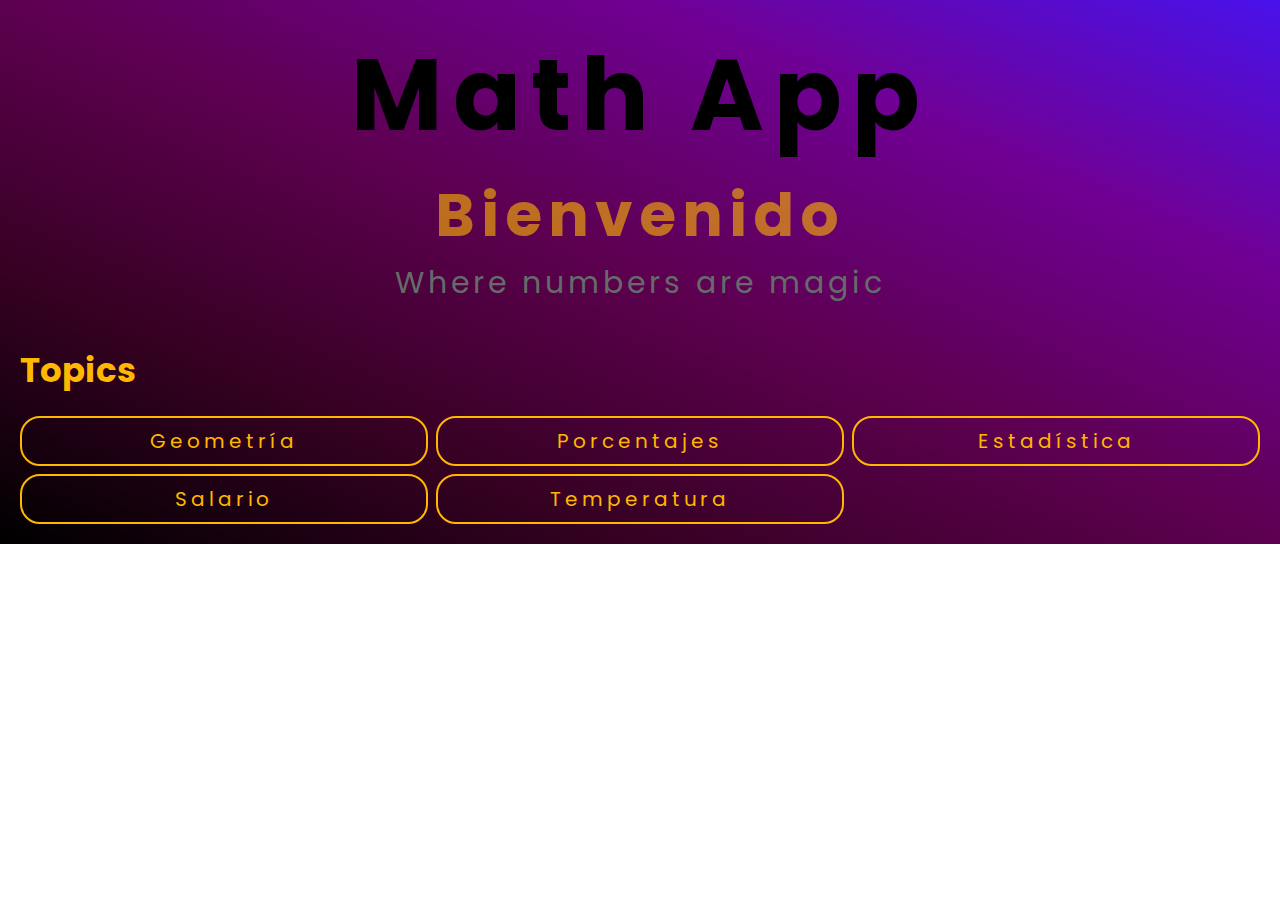
<file: Proyecto/index.html>
<!DOCTYPE html>
<html lang="en">
<head>
    <meta charset="UTF-8">
    <meta http-equiv="X-UA-Compatible" content="IE=edge">
    <meta name="viewport" content="width=device-width, initial-scale=1.0">
    <link rel="stylesheet" href="https://cdnjs.cloudflare.com/ajax/libs/font-awesome/5.15.3/css/all.min.css" integrity="sha512-iBBXm8fW90+nuLcSKlbmrPcLa0OT92xO1BIsZ+ywDWZCvqsWgccV3gFoRBv0z+8dLJgyAHIhR35VZc2oM/gI1w==" crossorigin="anonymous" referrerpolicy="no-referrer" />
    <link rel="preconnect" href="https://fonts.googleapis.com">
    <link rel="preconnect" href="https://fonts.gstatic.com" crossorigin>
    <link href="https://fonts.googleapis.com/css2?family=Poppins:wght@300;500;600;700&family=Roboto:wght@400;500&display=swap" rel="stylesheet">
    <link rel="stylesheet" href="./css/main.css">
    <title>Math App</title>
</head>
<body>
    <main>
        <section class="title-section">
            <h1 class="title">Math App</h1>
            <h2 class="subtitle">Bienvenido</h2>
            <p class="title-description">Where numbers are magic</p>
        </section>
        <section class="topics-section">
            <h2 class="topics-title">Topics</h2>
            <div class="topics-container">
                <div>
                    <a href="figuras.html" class="topic-box">
                        <span>
                            <i class="fas fa-shapes"></i>
                        </span>
                        <h3 class="topic-box__title">Geometría</h3>
                    </a>
                </div>
                <div>
                    <a href="descuentos.html" class="topic-box">
                        <span>
                            <i class="fas fa-percentage"></i>
                        </span>
                        <h3 class="topic-box__title">Porcentajes</h3>
                    </a>
                </div>
                <div>
                    <a href="estadistica.html" class="topic-box">
                        <span>
                            <i class="far fa-chart-bar"></i>
                        </span>
                        <h3 class="topic-box__title">Estadística</h3>
                    </a>
                </div>
                <div>
                    <a href="salario.html" class="topic-box">
                        <span>
                            <i class="fas fa-dollar-sign"></i>
                        </span>
                        <h3 class="topic-box__title">Salario</h3>
                    </a>
                </div>
                <div>
                    <a href="temperatura.html" class="topic-box">
                        <span>
                            <i class="fas fa-temperature-high"></i>
                        </span>
                        <h3 class="topic-box__title">Temperatura</h3>
                    </a>
                </div>
            </div>
        </section>
    </main>
</body>
</html>
</file>
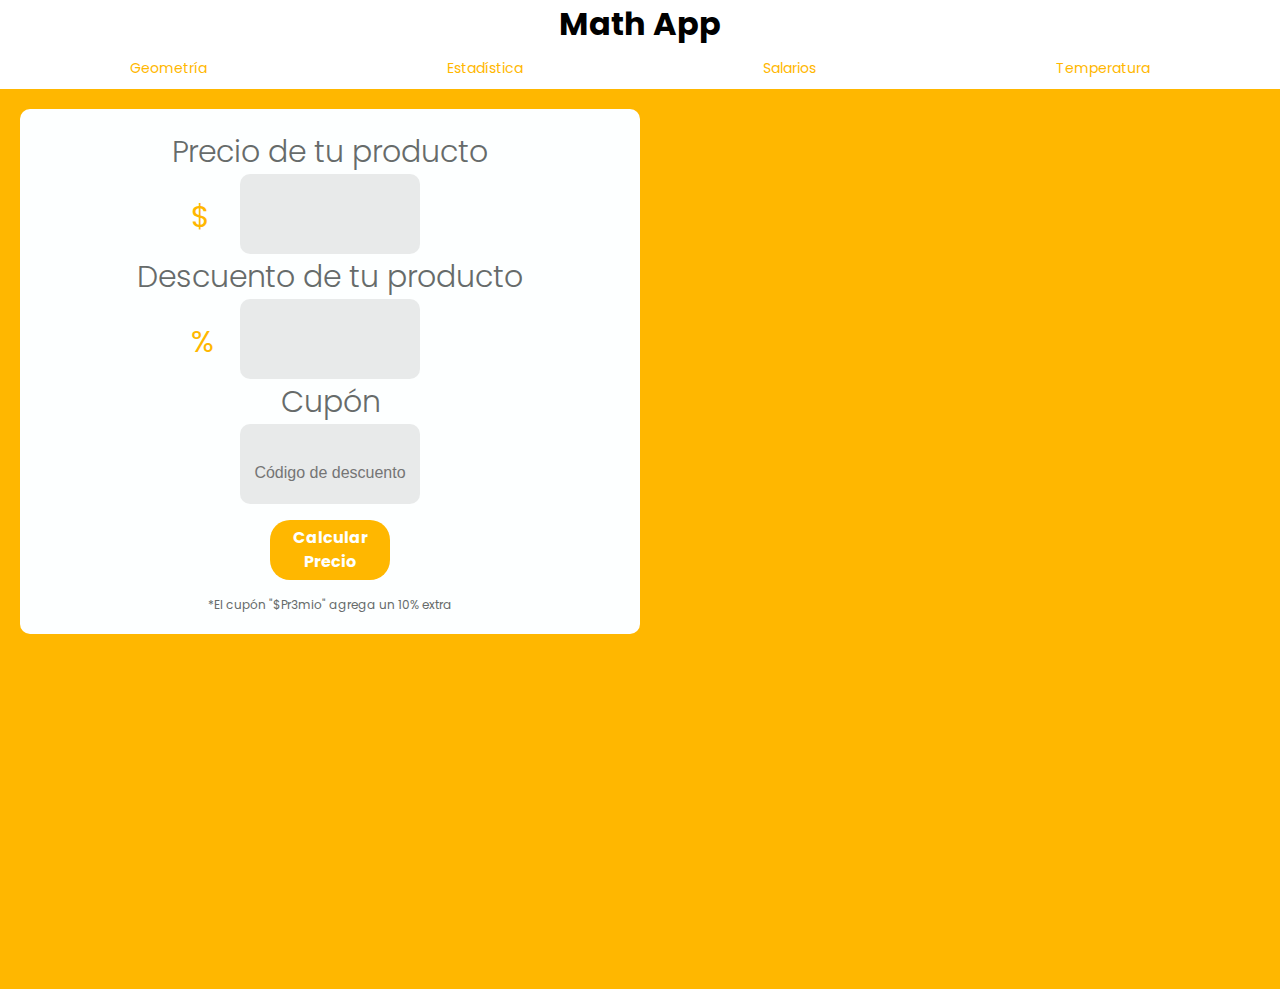
<file: Proyecto/descuentos.html>
<!DOCTYPE html>
<html lang="en">
<head>
    <meta charset="UTF-8">
    <meta http-equiv="X-UA-Compatible" content="IE=edge">
    <meta name="viewport" content="width=device-width, initial-scale=1.0">
    <link rel="stylesheet" href="https://cdnjs.cloudflare.com/ajax/libs/font-awesome/5.15.3/css/all.min.css" integrity="sha512-iBBXm8fW90+nuLcSKlbmrPcLa0OT92xO1BIsZ+ywDWZCvqsWgccV3gFoRBv0z+8dLJgyAHIhR35VZc2oM/gI1w==" crossorigin="anonymous" referrerpolicy="no-referrer" />
    <link rel="preconnect" href="https://fonts.googleapis.com">
    <link rel="preconnect" href="https://fonts.gstatic.com" crossorigin>
    <link href="https://fonts.googleapis.com/css2?family=Poppins:wght@300;500;600;700&family=Roboto:wght@400;500&display=swap" rel="stylesheet">
    <link rel="stylesheet" href="./css/descuento.css">
    <title>Document</title>
    </head>
    <body>
        <header>
            <h1>Math App</h1>
            <nav class="nav">
                <ul class="nav__container">
                    <li class="nav__container--item"><a href="figuras.html">Geometría</a></li>
                    <li class="nav__container--item"><a href="estadistica.html">Estadística</a></li>
                    <li class="nav__container--item"><a href="salario.html">Salarios</a></li>
                    <li class="nav__container--item"><a href="temperatura.html">Temperatura</a></li>
                </ul>
            </nav>
        </header>
        <section>
            <div class="form-container">
                <form >
                    <label for="product_price" class="input_label">Precio de tu producto</label>
                    <div class="input-container">
                        <span>$</span>
                        <input type="number" id="product_price" class="input">
                    </div>
                    <label for="product_discount" class="input_label">Descuento de tu producto</label>
                    <div class="input-container">
                        <input type="number" id="product_discount" class="input">
                        <span>%</span>    
                    </div>
                    <label for="cupon" class="input_label">Cupón</label>
                    <div class="input-container">
                        <input type="text" id="cupon" class="input cupon-input" placeholder="Código de descuento">    
                    </div>
                    <button class="button" type="button" onclick="calcularPrecio()">Calcular Precio</button>
                    <span class="cupon-description">*El cupón "$Pr3mio" agrega un 10% extra</span>
                </form>
                <div class="result-container">
                    <p id="resultado"></p>
                    <p id="descripcion"></p>
                </div>
            </div>
        </section>
        <script src="descuentos.js"></script>
    </body>
    </html>
</body>
</html>
</file>
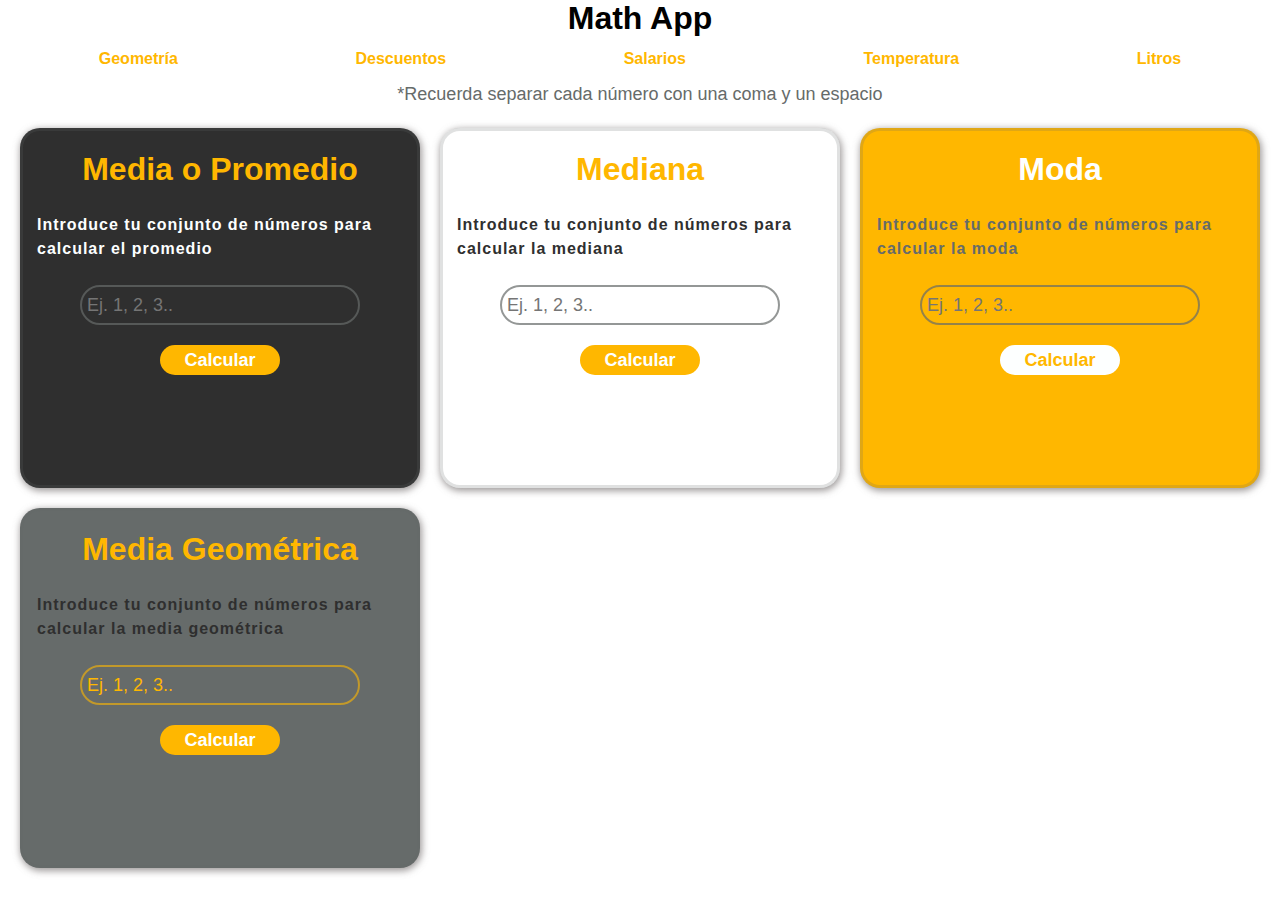
<file: Proyecto/estadistica.html>
<!DOCTYPE html>
<html lang="en">
<head>
    <meta charset="UTF-8">
    <meta http-equiv="X-UA-Compatible" content="IE=edge">
    <meta name="viewport" content="width=device-width, initial-scale=1.0">
    <link rel="stylesheet" href="./css/estadisca.css">
    <title>Document</title>
</head>
<body>
    <header>
        <h1>Math App</h1>
        <nav class="nav">
            <ul class="nav__container">
                <li class="nav__container--item"><a href="figuras.html">Geometría</a></li>
                <li class="nav__container--item"><a href="descuentos.html">Descuentos</a></li>
                <li class="nav__container--item"><a href="salario.html">Salarios</a></li>
                <li class="nav__container--item"><a href="temperatura.html">Temperatura</a></li>
                <li class="nav__container--item"><a href="Litros.html">Litros</a></li>
            </ul>
        </nav>
    </header>
    <main>
        <p class="statistics-description">*Recuerda separar cada número con una coma y un espacio</p>
        <section class="statistics-container">
            <div class="statistics average-box">
                <div class="statistics__header">
                    <h2 class="statistics__header--title">Media o Promedio</h2>
                </div>
                <form class="statistics__form">
                    <label for="promedio_input" class="statistics__form--label average-label">Introduce tu conjunto de números para calcular el promedio</label>
                    <div class="statistics__inputs-container">
                        <input type="text" name="" id="promedio_input" class="statistics__input average-input" placeholder="Ej. 1, 2, 3..">
                    </div>
                    <div class="statistics__button-container">
                        <button type="button" class="button" onclick="getAverage()">Calcular</button>
                    </div>
                    <div class="statistics__results-container">
                        <p id="promedio_result" class="statistics__results average-result"></p>
                    </div>
                </form>
            </div>
            <div class="statistics median-box">
                <div class="statistics__header">
                    <h2 class="statistics__header--title">Mediana</h2>
                </div>
                <form class="statistics__form">
                    <label for="mediana_input" class="statistics__form--label">Introduce tu conjunto de números para calcular la mediana</label>
                    <div class="statistics__inputs-container">
                        <input type="text" name="" id="mediana_input" class="statistics__input" placeholder="Ej. 1, 2, 3..">
                    </div>
                    <div class="statistics__button-container">
                        <button type="button" class="button" onclick="getMedian()">Calcular</button>
                    </div>
                    <div class="statistics__results-container">
                        <p id="mediana_result" class="statistics__results"></p>
                    </div>
                </form>
            </div>
            <div class="statistics moda-box">
                <div class="statistics__header">
                    <h2 class="statistics__header--title moda-title">Moda</h2>
                </div>
                <form class="statistics__form">
                    <label for="moda_input" class="statistics__form--label moda-label">Introduce tu conjunto de números para calcular la moda</label>
                    <div class="statistics__inputs-container">
                        <input type="text" name="" id="moda_input" class="statistics__input" placeholder="Ej. 1, 2, 3..">
                    </div>
                    <div class="statistics__button-container">
                        <button type="button" class="button moda-button" onclick="getModa()">Calcular</button>
                    </div>
                    <div class="statistics__results-container">
                        <p id="moda_result" class="statistics__results"></p>
                        <p id="moda_result_1" class="statistics__results"></p>
                        <p id="moda_result_2" class="statistics__results"></p>
                    </div>
                </form>
            </div>
            <div class="statistics geometrica-box">
                <div class="statistics__header">
                    <h2 class="statistics__header--title geometrica-title">Media Geométrica</h2>
                </div>
                <form class="statistics__form">
                    <label for="medaia_geometrica_input" class="statistics__form--label geometrica-label">Introduce tu conjunto de números para calcular la media geométrica</label>
                    <div class="statistics__inputs-container geometrica-input-container">
                        <input type="text" name="" id="media_geometrica_input" class="statistics__input" placeholder="Ej. 1, 2, 3..">
                    </div>
                    <div class="statistics__button-container">
                        <button type="button" class="button geometrica-button" onclick="getMediaGeometrica()">Calcular</button>
                    </div>
                    <div class="statistics__results-container">
                        <p id="geometrica_result" class="statistics__results"></p>
                    </div>
                </form>
            </div>
        </section>
    </main>
    <script src="estadistica.js"></script>
</body>
</html>
</file>
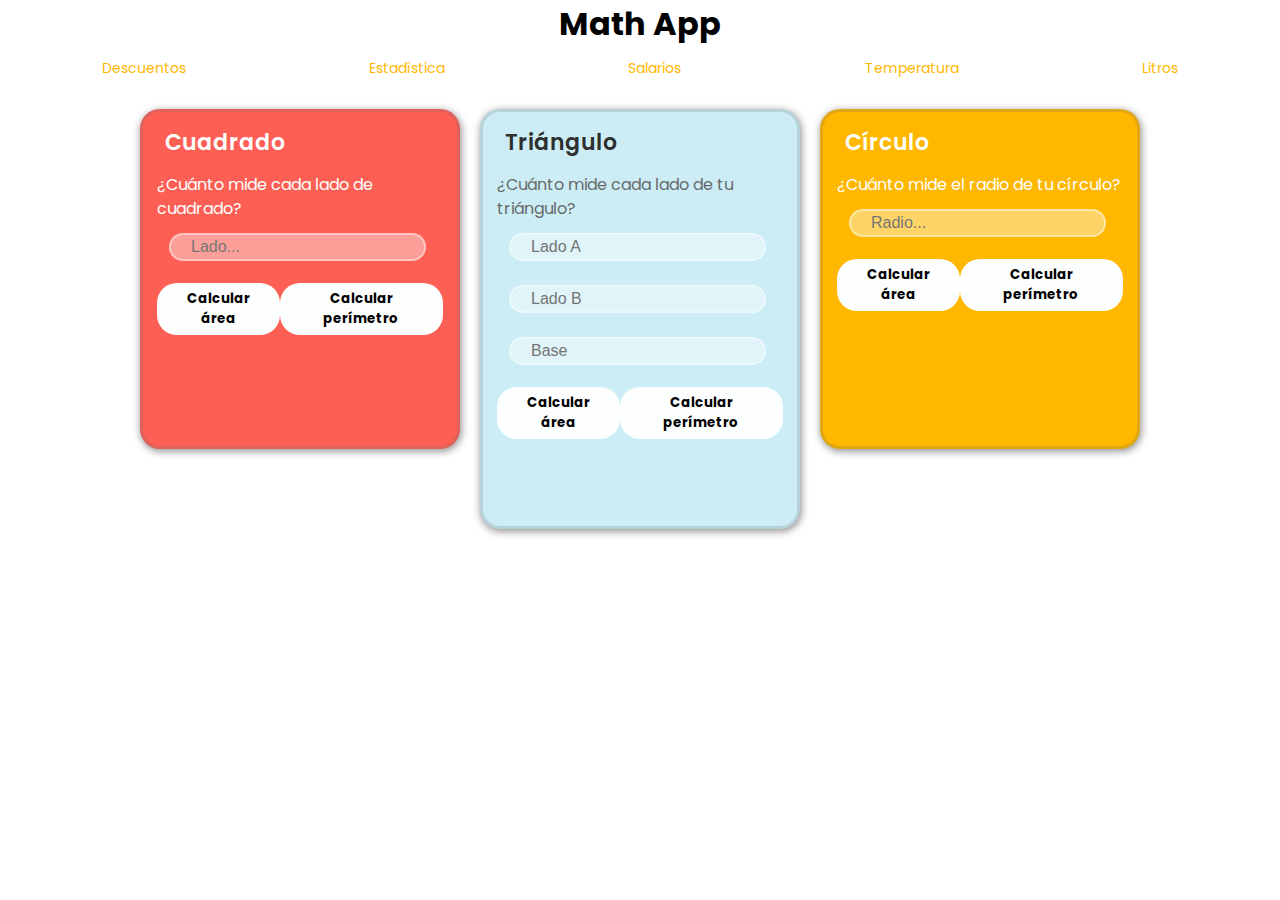
<file: Proyecto/figuras.html>
<!DOCTYPE html>
<html lang="en">
<head>
    <meta charset="UTF-8">
    <meta http-equiv="X-UA-Compatible" content="IE=edge">
    <meta name="viewport" content="width=device-width, initial-scale=1.0">
    <link rel="stylesheet" href="https://cdnjs.cloudflare.com/ajax/libs/font-awesome/5.15.3/css/all.min.css" integrity="sha512-iBBXm8fW90+nuLcSKlbmrPcLa0OT92xO1BIsZ+ywDWZCvqsWgccV3gFoRBv0z+8dLJgyAHIhR35VZc2oM/gI1w==" crossorigin="anonymous" referrerpolicy="no-referrer" />
    <link rel="preconnect" href="https://fonts.googleapis.com">
    <link rel="preconnect" href="https://fonts.gstatic.com" crossorigin>
    <link href="https://fonts.googleapis.com/css2?family=Poppins:wght@300;500;600;700&family=Roboto:wght@400;500&display=swap" rel="stylesheet">
    <link rel="stylesheet" href="./css/style.css">
    <title>Math App</title>
</head>
<body>
    <header>
        <h1>Math App</h1>
        <nav class="nav">
            <ul class="nav__container">
                <li class="nav__container--item"><a href="descuentos.html">Descuentos</a></li>
                <li class="nav__container--item"><a href="estadistica.html">Estadística</a></li>
                <li class="nav__container--item"><a href="salario.html">Salarios</a></li>
                <li class="nav__container--item"><a href="temperatura.html">Temperatura</a></li>
                <li class="nav__container--item"><a href="Litros.html">Litros</a></li>
            </ul>
        </nav>
    </header>
    <main>
        <section class="figures-container">
            <div class="figure square-box">
                <div class="figure__header">
                    <span><i class="far fa-square"></i></span>
                    <h2 class="figure__header--title">Cuadrado</h2>
                </div>
                <form class="figure__form">
                    <label for="square_input" class="figure__form--label">¿Cuánto mide cada lado de cuadrado?</label>
                    <div class="figure__inputs-container">
                        <input type="number" name="" id="square_input" class="figure__input" placeholder="Lado...">
                    </div>
                    <div class="figure__button-container">
                        <button type="button" onclick="getSquareArea()"> Calcular área</button>
                        <button type="button" onclick="getSquarePerimeter()">Calcular perímetro</button>
                    </div>
                    <div class="figure__results-container">
                        <p id="area_square_result" class="figure__results"></p>
                        <p id="perimeter_square_result" class="figure__results"></p>
                    </div>
                </form>
            </div>
            <div class="figure triangle-box">
                <div class="figure__header">
                    <span class="triangles-icons-container">
                        <i class="fas fa-play outside-triangle">
                        </i>
                        <i class="fas fa-play inside-triangle"></i>
                    </span>
                    <h2 class="figure__header--title triangle-title">Triángulo</h2>
                </div>
                <form class="figure__form">
                    <label for="triangle_input" class="figure__form--label triangle-label">¿Cuánto mide cada lado de tu triángulo?</label>
                    <div class="figure__inputs-container">
                        <input type="number" name="" id="triangle_input_sideA" class="figure__input" placeholder="Lado A">
                        <input type="number" name="" id="triangle_input__sideB" class="figure__input" placeholder="Lado B">
                        <input type="number" name="" id="triangle_input__Base" class="figure__input" placeholder="Base">
                    </div>
                    <div class="figure__button-container">
                        <button type="button" onclick="getTriangleArea()"> Calcular área</button>
                        <button type="button" onclick="getTrianglePerimeter()">Calcular perímetro</button>
                    </div>
                    <div class="figure__results-container">
                        <p id="area_triangle_result" class="figure__results"></p>
                        <p id="perimeter_triangle_result" class="figure__results"></p>
                    </div>
                </form>
            </div>
            <div class="figure circle-box">
                <div class="figure__header">
                    <span>
                        <i class="far fa-circle"></i>
                    </span>
                    <h2 class="figure__header--title">Círculo</h2>
                </div>
                <form class="figure__form">
                    <label for="circle_input" class="figure__form--label">¿Cuánto mide el radio de tu círculo?</label>
                    <div class="figure__inputs-container">
                        <input type="number" name="" id="circle_input" class="figure__input" placeholder="Radio...">
                    </div>
                    <div class="figure__button-container">
                        <button type="button" onclick="getCircleArea()"> Calcular área</button>
                        <button type="button" onclick="getCirclePerimeter()">Calcular perímetro</button>
                    </div>
                    <div class="figure__results-container">
                        <p id="area_circle_result" class="figure__results"></p>
                        <p id="perimeter_circle_result" class="figure__results"></p>
                    </div>
                </form>
            </div>
            
        </section>
    </main>
    <script src="figuras.js"></script>
</body>
</html>
</file>
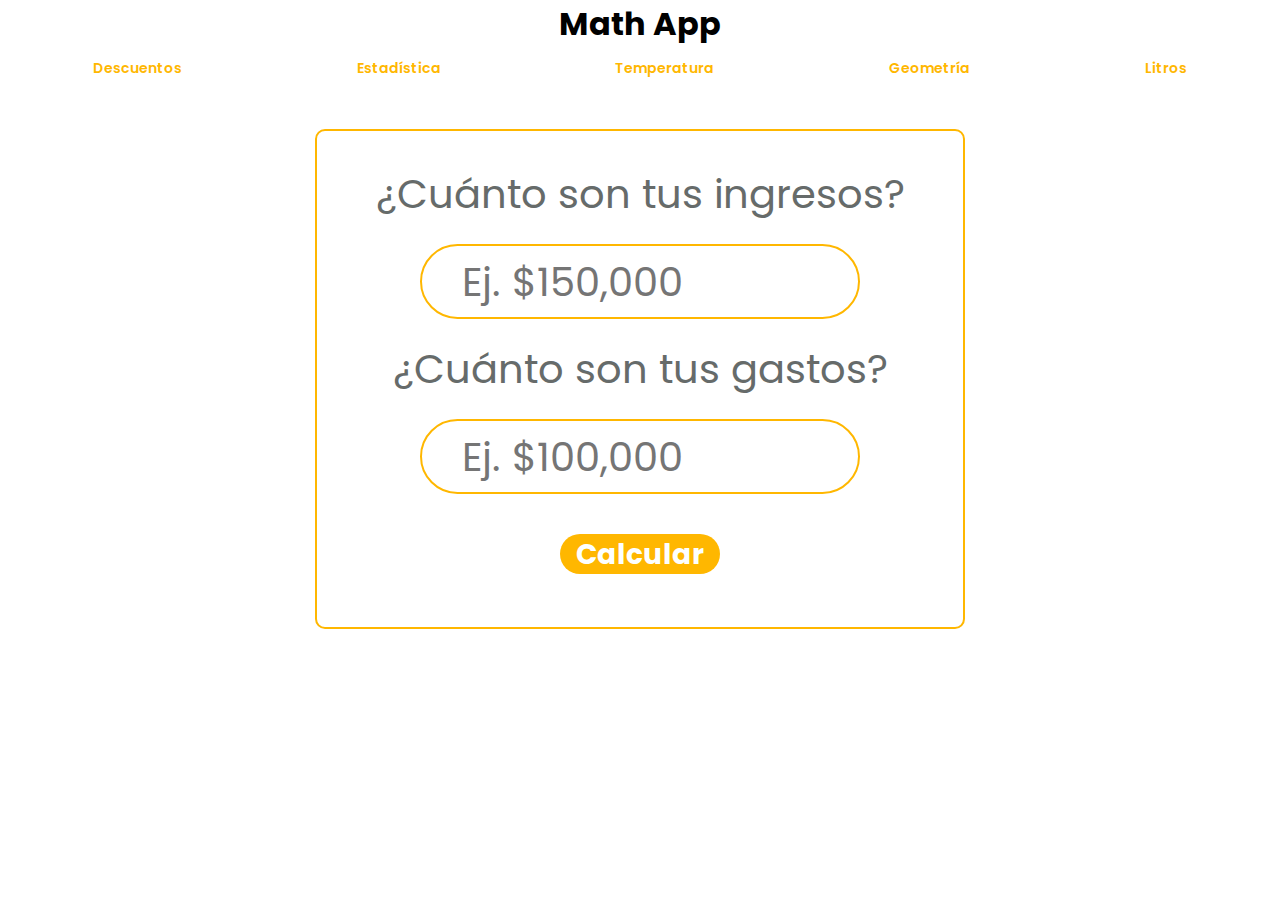
<file: Proyecto/salario.html>
<!DOCTYPE html>
<html lang="en">
<head>
    <meta charset="UTF-8">
    <meta http-equiv="X-UA-Compatible" content="IE=edge">
    <meta name="viewport" content="width=device-width, initial-scale=1.0">
    <link rel="stylesheet" href="https://cdnjs.cloudflare.com/ajax/libs/font-awesome/5.15.3/css/all.min.css" integrity="sha512-iBBXm8fW90+nuLcSKlbmrPcLa0OT92xO1BIsZ+ywDWZCvqsWgccV3gFoRBv0z+8dLJgyAHIhR35VZc2oM/gI1w==" crossorigin="anonymous" referrerpolicy="no-referrer" />
    <link rel="preconnect" href="https://fonts.googleapis.com">
    <link rel="preconnect" href="https://fonts.gstatic.com" crossorigin>
    <link href="https://fonts.googleapis.com/css2?family=Poppins:wght@300;500;600;700&family=Roboto:wght@400;500&display=swap" rel="stylesheet">
    <link rel="stylesheet" href="./css/salario.css">
    <title>Document</title>
</head>
<body>
    <header>
        <h1>Math App</h1>
        <nav class="nav">
            <ul class="nav__container">
                <li class="nav__container--item"><a href="descuentos.html">Descuentos</a></li>
                <li class="nav__container--item"><a href="estadistica.html">Estadística</a></li>
                <li class="nav__container--item"><a href="temperatura.html">Temperatura</a></li>
                <li class="nav__container--item"><a href="figuras.html">Geometría</a></li>
                <li class="nav__container--item"><a href="Litros.html">Litros</a></li>
            </ul>
        </nav>
    </header>
    <main>
        <section>
            <form class="profits-form">
                <label for="incomes_input" class="input_label">¿Cuánto son tus ingresos?</label>
                        <input type="number" id="incomes_input" class="input" placeholder="Ej. $150,000">
                    <label for="expenses_input" class="input_label">¿Cuánto son tus gastos?</label>
                        <input type="number" id="expenses_input" class="input" placeholder="Ej. $100,000">
                        <button type="button" class="button" onclick="getProfits()">Calcular</button>
                        <p class="profits_result" id="result"></p>
            </form>
        </section>
    </main>
    <script src="salario.js"></script>
    <script src="analisis.js"></script>
</body>
</html>
</file>
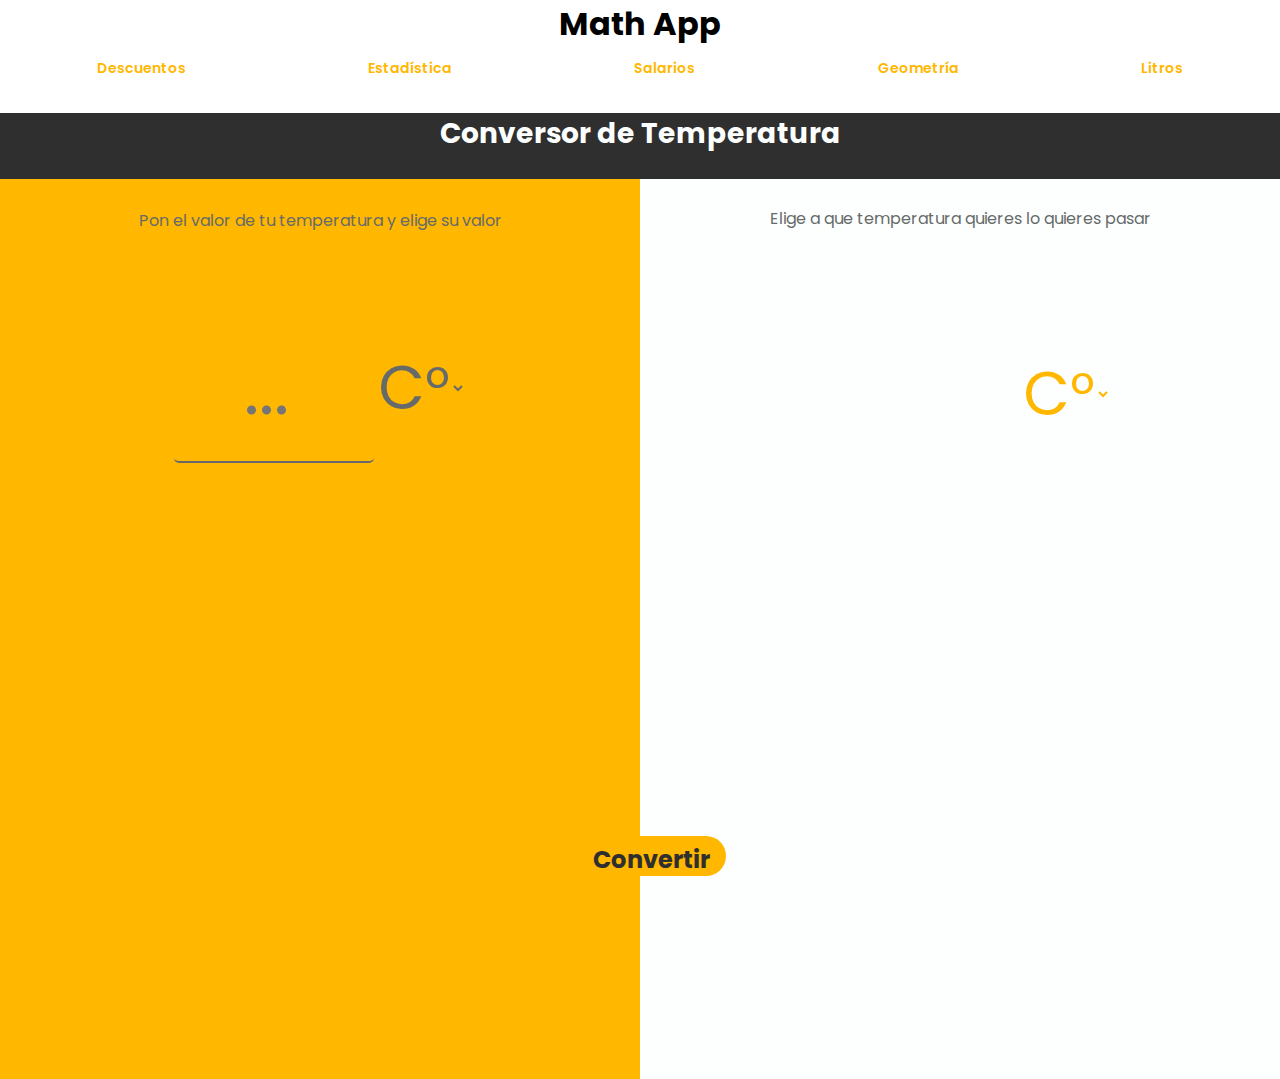
<file: Proyecto/temperatura.html>
<!DOCTYPE html>
<html lang="en">
<head>
    <meta charset="UTF-8">
    <meta http-equiv="X-UA-Compatible" content="IE=edge">
    <meta name="viewport" content="width=device-width, initial-scale=1.0">
    <link rel="stylesheet" href="https://cdnjs.cloudflare.com/ajax/libs/font-awesome/5.15.3/css/all.min.css" integrity="sha512-iBBXm8fW90+nuLcSKlbmrPcLa0OT92xO1BIsZ+ywDWZCvqsWgccV3gFoRBv0z+8dLJgyAHIhR35VZc2oM/gI1w==" crossorigin="anonymous" referrerpolicy="no-referrer" />
    <link rel="preconnect" href="https://fonts.googleapis.com">
    <link rel="preconnect" href="https://fonts.gstatic.com" crossorigin>
    <link href="https://fonts.googleapis.com/css2?family=Poppins:wght@300;500;600;700&family=Roboto:wght@400;500&display=swap" rel="stylesheet">
    <link rel="stylesheet" href="./css/temperatura.css">
    <title>Document</title>
</head>
<body>
    <header>
        <h1>Math App</h1>
        <nav class="nav">
            <ul class="nav__container">
                <li class="nav__container--item"><a href="descuentos.html">Descuentos</a></li>
                <li class="nav__container--item"><a href="estadistica.html">Estadística</a></li>
                <li class="nav__container--item"><a href="salario.html">Salarios</a></li>
                <li class="nav__container--item"><a href="figuras.html">Geometría</a></li>
                <li class="nav__container--item"><a href="Litros.html">Litros</a></li>
            </ul>
        </nav>
    </header>
    <main class="main-temperature">
        <h2 class="main-title">Conversor de Temperatura</h2>
        <section class="temperatures-container">
            <div class="original-temperature-box">
                <p class="description">Pon el valor de tu temperatura y elige su valor</p>
                <div>
                    <input type="number" id="user_value" placeholder="...">
                    <select name="temperatura" id="temperature_value" class="original-temperature-select">
                        <option value="C°">C°</option>
                        <option value="F°">F°</option>
                        <option value="K°">K°</option>
                    </select>    
                </div>
            </div>
            <div class="new-temperature-box">
                <p class="description">Elige a que temperatura quieres lo quieres pasar</p>
                <div>
                    <p id="result" class="result-temperature"></p>
                <select name="temperatura" id="temperatura_convertir" class="result-select">
                    <option value="C°">C°</option>
                    <option value="F°">F°</option>
                    <option value="K°">K°</option>
                </select>    
                </div>
            </div>
            <button type="button" onclick="getTemperature()">Convertir</button>
        </section>
    </main>
    <script src="temperatura.js"></script>
</body>
</html>
</file>
<file: Proyecto/css/main.css>
* {
    margin: 0;
    padding: 0;
    box-sizing: border-box;
  }
  
  /* Media Queries Mixin
  **********************/
  main {
    background-image: linear-gradient(to right top, #000000, #360122, #5d0050, #700094, #4912eb);
  }
  
  .title-section {
    width: 100%;
    padding: 20px;
    text-align: center;
  }
  
  .title {
    font-family: "Poppins", sans-serif;
    color: #000000;
    font-size: 55px;
    font-size: 3.4375rem;
    line-height: 5.15625rem;
  }
  @media only screen and (min-width: 768px) {
    .title {
      letter-spacing: 10px;
      font-size: 100px;
      font-size: 6.25rem;
      line-height: 9.375rem;
    }
  }
  .title-description {
    font-family: "Poppins", sans-serif;
    color: #666B6A;
    font-size: 25px;
    font-size: 1.5625rem;
    line-height: 2.34375rem;
  }
  @media only screen and (min-width: 768px) {
    .title-description {
      letter-spacing: 4px;
      font-size: 30px;
      font-size: 1.875rem;
      line-height: 2.8125rem;
    }
  }
  
  .subtitle {
    font-family: "Poppins", sans-serif;
    color: rgba(255, 183, 0, 0.6);
    font-size: 35px;
    font-size: 2.1875rem;
    line-height: 3.28125rem;
  }
  @media only screen and (min-width: 768px) {
    .subtitle {
      letter-spacing: 6px;
      font-size: 60px;
      font-size: 3.75rem;
      line-height: 5.625rem;
    }
  }
  
  .topics-section {
    width: 100%;
    padding: 20px;
  }
  
  .topics-title {
    margin-bottom: 20px;
    color: #FFB700;
    font-family: "Poppins", sans-serif;
    font-size: 24px;
    font-size: 1.5rem;
    line-height: 2.25rem;
  }
  @media only screen and (min-width: 768px) {
    .topics-title {
      font-size: 34px;
      font-size: 2.125rem;
      line-height: 3.1875rem;
    }
  }
  
  .topics-container {
    display: flex;
    flex-direction: column;
    align-items: center;
  }
  @media only screen and (min-width: 768px) {
    .topics-container {
      display: grid;
      grid-template-columns: repeat(3, 1fr);
      grid-row: repeat(2, 1fr);
      gap: 8px;
    }
  }
  
  .topic-box {
    margin-bottom: 20px;
    display: block;
    padding: 8px;
    min-width: 220px;
    text-align: center;
    border-radius: 20px;
    border: 2px solid #FFB700;
    text-decoration: none;
  }
  @media only screen and (min-width: 768px) {
    .topic-box {
      margin-bottom: 0;
    }
  }
  .topic-box__title {
    font-family: "Poppins", sans-serif;
    color: #FFB700;
    font-weight: 400;
    letter-spacing: 4px;
    font-size: 20px;
    font-size: 1.25rem;
    line-height: 1.875rem;
  }
  
  .fa-dollar-sign,
  .fa-percentage,
  .fa-shapes,
  .fa-temperature-high,
  .fa-chart-bar {
    margin-bottom: 20px;
    font-size: 180px;
    color: #FFB700;
  }
</file>
<file: Proyecto/css/descuento.css>
* {
    margin: 0;
    padding: 0;
    box-sizing: border-box;
  }
  
  /* Media Queries Mixin
  **********************/
  header {
    display: flex;
    flex-direction: column;
  }
  
  h1 {
    font-family: "Poppins", sans-serif;
    text-align: center;
  }
  
  .nav {
    width: 100%;
    padding: 10px;
  }
  .nav__container {
    width: 100%;
    display: flex;
    justify-content: space-around;
  }
  .nav__container--item {
    list-style: none;
  }
  .nav__container--item a {
    text-decoration: none;
    font-family: "Poppins", sans-serif;
    color: #FFB700;
    font-size: 14px;
    font-size: 0.875rem;
    line-height: 1.3125rem;
  }
  
  section {
    width: 100%;
    height: 100%;
    padding: 20px;
    background-color: #FFB700;
  }
  @media only screen and (min-width: 768px) {
    section {
      height: 100vh;
    }
  }
  section .form-container {
    width: 100%;
    display: flex;
    flex-direction: column;
    justify-content: center;
  }
  @media only screen and (min-width: 768px) {
    section .form-container {
      width: 100%;
      flex-direction: row;
    }
  }
  
  form {
    width: 90%;
    padding: 20px;
    margin: 0 auto;
    display: flex;
    flex-direction: column;
    justify-content: center;
    text-align: center;
    background: #FDFFFF;
    border-radius: 10px;
  }
  @media only screen and (min-width: 768px) {
    form {
      width: 50%;
      height: 100%;
    }
  }
  
  .input_label {
    font-family: "Poppins", sans-serif;
    font-weight: 300;
    color: #666B6A;
    font-size: 30px;
    font-size: 1.875rem;
    line-height: 2.8125rem;
  }
  
  .input-container {
    display: flex;
    justify-content: center;
    position: relative;
  }
  @media only screen and (min-width: 768px) {
    .input-container {
      width: 60%;
      margin: 0 auto;
    }
  }
  .input-container .input {
    width: 180px;
    height: 80px;
    padding: 10px;
    margin: 0 auto;
    border: none;
    text-align: center;
    outline: royalblue;
    background-color: rgba(47, 47, 47, 0.1);
    color: #FFB700;
    border-radius: 10px;
    font-size: 40px;
    font-size: 2.5rem;
    line-height: 3.75rem;
  }
  .input-container span {
    position: absolute;
    top: 25%;
    left: 10%;
    font-family: "Poppins", sans-serif;
    font-size: 30px;
    color: #FFB700;
  }
  
  .cupon-input::placeholder {
    font-size: 16px;
    font-size: 1rem;
    line-height: 1.5rem;
  }
  
  .button {
    width: 120px;
    padding: 6px 12px;
    margin: 16px auto;
    font-family: "Poppins", sans-serif;
    font-weight: bold;
    background-color: #FFB700;
    color: #FDFFFF;
    border-radius: 20px;
    border: none;
    font-size: 16px;
    font-size: 1rem;
    line-height: 1.5rem;
  }
  
  .result-container {
    width: 90%;
    padding: 20px;
    text-align: center;
    background-color: #FFB700;
  }
  .result-container p {
    font-family: "Poppins", sans-serif;
    color: #FDFFFF;
    font-size: 30px;
    font-size: 1.875rem;
    line-height: 2.8125rem;
  }
  @media only screen and (min-width: 768px) {
    .result-container {
      width: 50%;
      height: 100%;
    }
  }
  
  .cupon-description {
    font-family: "Poppins", sans-serif;
    color: #666B6A;
    font-size: 12px;
    font-size: 0.75rem;
    line-height: 1.125rem;
  }
</file>
<file: Proyecto/css/estadisca.css>
* {
    margin: 0;
    padding: 0;
    box-sizing: border-box;
  }
  
  /* Media Queries Mixin
  **********************/
  header {
    display: flex;
    flex-direction: column;
  }
  
  h1 {
    font-family: "Poppins", sans-serif;
    text-align: center;
  }
  
  .nav {
    width: 100%;
    padding: 10px;
  }
  .nav__container {
    width: 100%;
    display: flex;
    justify-content: space-around;
  }
  .nav__container--item {
    list-style: none;
  }
  .nav__container--item a {
    text-decoration: none;
    font-family: "Poppins", sans-serif;
    color: #FFB700;
    font-weight: 600;
    font-size: 16px;
    font-size: 1rem;
    line-height: 1.5rem;
  }
  
  .statistics-container {
    width: 100%;
    padding: 20px;
    display: grid;
    grid-template-columns: repeat(auto-fill, minmax(320px, 400px));
    justify-content: center;
    gap: 20px;
  }
  
  .statistics-description {
    font-family: "Poppins", sans-serif;
    color: #666B6A;
    text-align: center;
    font-size: 18px;
    font-size: 1.125rem;
    line-height: 1.6875rem;
  }
  
  .statistics {
    height: 360px;
    padding: 14px;
    border-radius: 20px;
    box-shadow: 1px 2px 7px 1px #757070b0;
    border: 3px solid rgba(102, 107, 106, 0.2);
  }
  .statistics__header--title {
    margin-bottom: 20px;
    text-align: center;
    font-family: "Poppins", sans-serif;
    color: #FFB700;
    font-size: 32px;
    font-size: 2rem;
    line-height: 3rem;
  }
  .statistics__form--label {
    display: block;
    margin-bottom: 24px;
    font-family: "Poppins", sans-serif;
    color: #2F2F2F;
    font-weight: 600;
    letter-spacing: 1px;
    font-size: 16px;
    font-size: 1rem;
    line-height: 1.5rem;
  }
  .statistics__inputs-container {
    margin: 0 auto;
    width: 280px;
    height: 40px;
    padding: 5px;
    border: 2px solid rgba(102, 107, 106, 0.7);
    border-radius: 20px;
  }
  .statistics__input {
    display: block;
    margin: 0 auto;
    width: 100%;
    height: 100%;
    background: transparent;
    border: none;
    outline: none;
    font-family: "Poppins", sans-serif;
    font-size: 18px;
    font-size: 1.125rem;
    line-height: 1.6875rem;
  }
  .statistics__results {
    margin-top: 14px;
    text-align: center;
    font-family: "Poppins", sans-serif;
    color: #2F2F2F;
    font-weight: bold;
    letter-spacing: 1px;
    font-size: 28px;
    font-size: 1.75rem;
    line-height: 2.625rem;
  }
  
  .button {
    width: 120px;
    height: 30px;
    display: block;
    margin: 20px auto;
    background-color: #FFB700;
    border: none;
    border-radius: 20px;
    font-family: "Poppins", sans-serif;
    font-weight: bold;
    color: #FDFFFF;
    font-size: 18px;
    font-size: 1.125rem;
    line-height: 1.6875rem;
  }
  
  .average-box {
    background: #2F2F2F;
  }
  .average-box .average-label,
  .average-box .average-input,
  .average-box .average-result {
    color: #FDFFFF;
  }
  
  .moda-box {
    background-color: #FFB700;
  }
  .moda-box .moda-title {
    color: #FDFFFF;
  }
  .moda-box .moda-button {
    background-color: #FDFFFF;
    color: #FFB700;
  }
  .moda-box .moda-label {
    color: #666B6A;
  }
  
  .geometrica-box {
    background-color: #666B6A;
  }
  .geometrica-box .geometrica-input-container {
    border: 2px solid rgba(255, 183, 0, 0.6);
  }
  .geometrica-box .geometrica-input-container input {
    color: #FDFFFF;
  }
  .geometrica-box .geometrica-input-container ::placeholder {
    color: #FFB700;
  }
</file>
<file: Proyecto/css/style.css>
* {
    margin: 0;
    padding: 0;
    box-sizing: border-box;
  }
  
  header {
    display: flex;
    flex-direction: column;
  }
  
  h1 {
    font-family: "Poppins", sans-serif;
    text-align: center;
  }
  
  .nav {
    width: 100%;
    padding: 10px;
  }
  .nav__container {
    width: 100%;
    display: flex;
    justify-content: space-around;
  }
  .nav__container--item {
    list-style: none;
  }
  .nav__container--item a {
    text-decoration: none;
    font-family: "Poppins", sans-serif;
    color: #FFB700;
    font-size: 14px;
    font-size: 0.875rem;
    line-height: 1.3125rem;
  }
  
  .figures-container {
    width: 100%;
    padding: 20px;
    display: grid;
    grid-template-columns: repeat(auto-fill, 320px);
    gap: 20px;
    justify-content: center;
  }
  
  .figure {
    height: 340px;
    padding: 14px;
    border-radius: 20px;
    box-shadow: 1px 2px 7px 1px #757070b0;
    border: 3px solid rgba(102, 107, 106, 0.2);
  }
  .figure__header {
    margin-bottom: 14px;
    display: flex;
    align-items: center;
  }
  .figure__header--title {
    margin-left: 8px;
    font-weight: 600;
    font-family: "Poppins", sans-serif;
    color: #FDFFFF;
    font-size: 22px;
    font-size: 1.375rem;
    line-height: 2.0625rem;
  }
  .figure__input {
    width: 90%;
    height: 28px;
    margin: 12px;
    padding: 2px 20px;
    border: 2px solid rgba(253, 255, 255, 0.4);
    outline: none;
    background-color: rgba(253, 255, 255, 0.4);
    border-radius: 20px;
    font-size: 16px;
    font-size: 1rem;
    line-height: 1.5rem;
  }
  .figure__button-container {
    width: 100%;
    display: flex;
    justify-content: space-around;
  }
  .figure__button-container button {
    margin-top: 10px;
    padding: 6px 12px;
    background-color: #FDFFFF;
    border: none;
    border-radius: 20px;
    font-family: "Poppins", sans-serif;
    font-weight: bold;
    cursor: pointer;
  }
  .figure__results-container {
    width: 100%;
    height: 120px;
    display: flex;
    flex-direction: column;
    justify-content: center;
    align-items: center;
  }
  .figure__results-container .figure__results {
    font-family: "Poppins", sans-serif;
    color: #2F2F2F;
    margin-bottom: 10px;
    font-size: 18px;
    font-size: 1.125rem;
    line-height: 1.6875rem;
  }
  
  .figure__form--label {
    font-family: "Poppins", sans-serif;
    color: #FDFFFF;
    margin-bottom: 14px;
    font-size: 16px;
    font-size: 1rem;
    line-height: 1.5rem;
  }
  
  .fa-square,
  .fa-circle {
    color: #FDFFFF;
    font-weight: 300;
    font-size: 20px;
    font-size: 1.25rem;
    line-height: 1.875rem;
  }
  
  .triangles-icons-container {
    position: relative;
  }
  
  .fa-play {
    transform: rotate(-90deg);
  }
  
  .outside-triangle {
    position: relative;
    color: #666B6A;
    font-size: 30px;
  }
  
  .inside-triangle {
    color: #CDEDF6;
    font-size: 20px;
    position: absolute;
    top: 20%;
    left: 16%;
  }
  
  .square-box {
    background-color: #FE5F55;
  }
  
  .triangle-box {
    background-color: #CDEDF6;
    height: 420px;
  }
  .triangle-box .triangle-title {
    color: #2F2F2F;
  }
  .triangle-box .triangle-label {
    color: #666B6A;
  }
  
  .circle-box {
    background-color: #FFB700;
  }
</file>
<file: Proyecto/css/salario.css>
* {
    margin: 0;
    padding: 0;
    box-sizing: border-box;
  }
  
  /* Media Queries Mixin
  **********************/
  header {
    display: flex;
    flex-direction: column;
  }
  
  h1 {
    font-family: "Poppins", sans-serif;
    text-align: center;
  }
  
  .nav {
    width: 100%;
    padding: 10px 6px;
  }
  .nav__container {
    width: 100%;
    display: flex;
    justify-content: space-around;
  }
  .nav__container--item {
    list-style: none;
  }
  .nav__container--item a {
    text-decoration: none;
    font-family: "Poppins", sans-serif;
    color: #FFB700;
    font-weight: 600;
    font-size: 14px;
    font-size: 0.875rem;
    line-height: 1.3125rem;
  }
  
  section {
    padding: 20px;
  }
  
  .profits-form {
    min-width: 280px;
    margin: 20px auto;
    padding: 10px;
    display: flex;
    flex-direction: column;
    align-items: center;
    border: 2px solid #FFB700;
    border-radius: 10px;
  }
  @media only screen and (min-width: 768px) {
    .profits-form {
      width: 650px;
      height: 500px;
      justify-content: center;
    }
  }
  
  .input_label, .profits_result {
    font-family: "Poppins", sans-serif;
    color: #666B6A;
    text-align: center;
    font-size: 24px;
    font-size: 1.5rem;
    line-height: 2.25rem;
  }
  @media only screen and (min-width: 768px) {
    .input_label, .profits_result {
      font-size: 40px;
      font-size: 2.5rem;
      line-height: 3.75rem;
    }
  }
  
  .input {
    width: 220px;
    height: 40px;
    margin: 20px 0;
    padding: 4px 16px;
    border: 2px solid #FFB700;
    border-radius: 40px;
    outline: none;
    font-family: "Poppins", sans-serif;
    color: #FFB700;
    font-size: 20px;
    font-size: 1.25rem;
    line-height: 1.875rem;
  }
  @media only screen and (min-width: 768px) {
    .input {
      width: 440px;
      height: 75px;
      padding: 8px 40px;
      font-size: 40px;
      font-size: 2.5rem;
      line-height: 3.75rem;
    }
  }
  
  .button {
    width: 120px;
    height: 30px;
    margin: 20px 0;
    padding: 0 12px;
    background-color: #FFB700;
    border: none;
    border-radius: 20px;
    font-family: "Poppins", sans-serif;
    font-weight: bold;
    color: #FDFFFF;
    font-size: 18px;
    font-size: 1.125rem;
    line-height: 1.6875rem;
  }
  @media only screen and (min-width: 768px) {
    .button {
      width: 160px;
      height: 40px;
      font-size: 28px;
      font-size: 1.75rem;
      line-height: 2.625rem;
    }
  }
  
  .profits_result {
    color: #2F2F2F;
  }
</file>
<file: Proyecto/css/temperatura.css>
* {
    margin: 0;
    padding: 0;
    box-sizing: border-box;
  }
  
  header {
    display: flex;
    flex-direction: column;
  }
  
  h1 {
    font-family: "Poppins", sans-serif;
    text-align: center;
  }
  
  .nav {
    width: 100%;
    padding: 10px 6px;
  }
  .nav__container {
    width: 100%;
    display: flex;
    justify-content: space-around;
  }
  .nav__container--item {
    list-style: none;
  }
  .nav__container--item a {
    text-decoration: none;
    font-family: "Poppins", sans-serif;
    color: #FFB700;
    font-weight: 600;
    font-size: 14px;
    font-size: 0.875rem;
    line-height: 1.3125rem;
  }
  
  .main-temperature {
    background-color: #2F2F2F;
  }
  
  .main-title {
    margin: 24px 0;
    font-family: "Poppins", sans-serif;
    color: #FDFFFF;
    text-align: center;
    position: relative;
    font-size: 28px;
    font-size: 1.75rem;
    line-height: 2.625rem;
  }
  
  .temperatures-container {
    width: 100%;
    height: 100%;
    display: flex;
    flex-direction: column;
    justify-content: space-between;
  }
  @media only screen and (min-width: 768px) {
    .temperatures-container {
      height: 100vh;
      flex-direction: row;
    }
  }
  
  .original-temperature-box {
    margin-left: 0;
    padding: 10px 10px 14px 10px;
    background-color: #FFB700;
  }
  @media only screen and (min-width: 768px) {
    .original-temperature-box {
      width: 50%;
      height: 100vh;
    }
  }
  .original-temperature-box div {
    width: 90%;
    margin: 0 auto;
    display: flex;
    justify-content: center;
    align-items: center;
    flex-direction: row;
  }
  @media only screen and (min-width: 768px) {
    .original-temperature-box div {
      margin: 80px auto;
    }
  }
  .original-temperature-box div input {
    width: 200px;
    height: 150px;
    padding: 4px;
    text-align: center;
    background: none;
    /* 
    border: 2px solid rgba($gray, .3); */
    border-radius: 5px;
    border: none;
    border-bottom: 2px solid #666B6A;
    color: #666B6A;
    font-family: "Poppins", sans-serif;
    outline: none;
    font-size: 76px;
    font-size: 4.75rem;
    line-height: 7.125rem;
  }
  
  .original-temperature-select, .result-select {
    background: none;
    border: none;
    font-family: "Poppins", sans-serif;
    color: #666B6A;
    outline: none;
    font-size: 60px;
    font-size: 3.75rem;
    line-height: 5.625rem;
  }
  
  .new-temperature-box {
    width: 100%;
    height: 250px;
    padding: 8px;
    background: #FDFFFF;
  }
  .new-temperature-box div {
    display: flex;
    justify-content: center;
    align-items: center;
    flex-direction: row;
  }
  @media only screen and (min-width: 768px) {
    .new-temperature-box div {
      margin-top: 120px;
    }
  }
  @media only screen and (min-width: 768px) {
    .new-temperature-box {
      width: 50%;
      height: 100vh;
    }
  }
  
  .result-temperature {
    width: 200px;
    margin-right: 10px;
    color: #FFB700;
    font-family: "Poppins", sans-serif;
    text-align: center;
    font-size: 70px;
    font-size: 4.375rem;
    line-height: 6.5625rem;
  }
  
  .result-select {
    color: #FFB700;
  }
  
  .description {
    margin: 20px 0;
    font-family: "Poppins", sans-serif;
    color: #666B6A;
    text-align: center;
    font-size: 16px;
    font-size: 1rem;
    line-height: 1.5rem;
  }
  
  button {
    width: 150px;
    height: 40px;
    padding: 6px 12px;
    display: inline-block;
    margin: 24px auto;
    background: #FFB700;
    border: none;
    border-radius: 20px;
    color: #2F2F2F;
    font-family: "Poppins", sans-serif;
    font-weight: bold;
    font-size: 24px;
    font-size: 1.5rem;
    line-height: 2.25rem;
  }
  @media only screen and (min-width: 768px) {
    button {
      position: absolute;
      bottom: 0;
      left: 45%;
    }
  }
</file>
